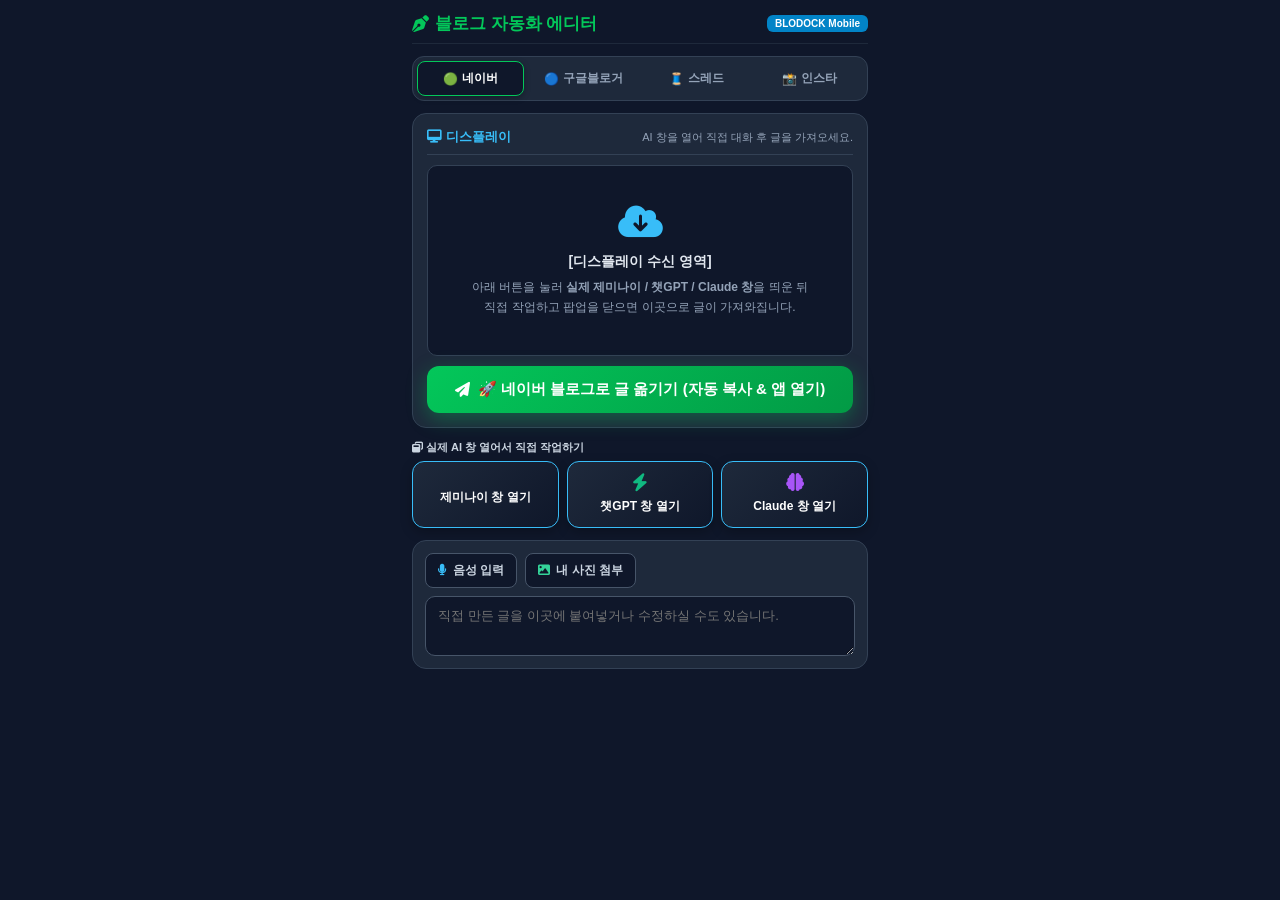
<file: mobile-app/index.html>
<!DOCTYPE html>
<html lang="ko">
<head>
  <meta charset="UTF-8">
  <meta name="viewport" content="width=device-width, initial-scale=1.0, maximum-scale=1.0, user-scalable=no">
  <title>블로그 자동화 에디터 - BLODOCK Mobile</title>
  <link rel="manifest" href="manifest.json">
  <link rel="stylesheet" href="https://cdnjs.cloudflare.com/ajax/libs/font-awesome/6.5.1/css/all.min.css">
  <link rel="stylesheet" href="styles.css">
</head>
<body>

  <!-- 앱 상단 헤더 -->
  <header class="mobile-header">
    <div class="brand-title">
      <i class="fa-solid fa-pen-nib"></i> 블로그 자동화 에디터
    </div>
    <span class="badge-mode">BLODOCK Mobile</span>
  </header>

  <!-- 1. 상단 타겟 플랫폼 탭 선택 (네이버 / 구글블로거 / 스레드 / 인스타) -->
  <nav class="platform-tabs">
    <button class="tab-btn active" data-platform="naver">
      <span class="tab-icon">🟢</span> 네이버
    </button>
    <button class="tab-btn" data-platform="blogger">
      <span class="tab-icon">🔵</span> 구글블로거
    </button>
    <button class="tab-btn" data-platform="threads">
      <span class="tab-icon">🧵</span> 스레드
    </button>
    <button class="tab-btn" data-platform="insta">
      <span class="tab-icon">📸</span> 인스타
    </button>
  </nav>

  <!-- 2. 중앙 디스플레이 영역 (AI 팝업에서 작업해 온 글 & 이미지 수신/표시) -->
  <section class="display-card">
    <div class="display-header">
      <span class="display-title"><i class="fa-solid fa-desktop"></i> 디스플레이</span>
      <span class="display-status" id="displayStatus">AI 창을 열어 직접 대화 후 글을 가져오세요.</span>
    </div>
    
    <!-- 사진 첨부 바 -->
    <div class="photo-preview-bar hidden" id="photoPreviewBar"></div>

    <div class="display-content" id="displayArea">
      <div class="display-placeholder" id="displayPlaceholder">
        <i class="fa-solid fa-cloud-arrow-down" style="font-size: 36px; color: #38bdf8; margin-bottom: 10px;"></i>
        <p style="font-size: 14px; font-weight: bold; color: #e2e8f0;">[디스플레이 수신 영역]</p>
        <p style="font-size: 12px; color: #94a3b8; margin-top: 6px;">
          아래 버튼을 눌러 <strong>실제 제미나이 / 챗GPT / Claude 창</strong>을 띄운 뒤<br>
          직접 작업하고 팝업을 닫으면 이곳으로 글이 가져와집니다.
        </p>
      </div>
    </div>

    <!-- 하단 원클릭 쏘기 버튼 -->
    <button type="button" class="btn-shoot-platform" id="btnShootPlatform">
      <i class="fa-solid fa-paper-plane"></i> <span id="txtShootLabel">🚀 네이버 블로그로 글 옮기기 (자동 복사 &amp; 앱 열기)</span>
    </button>
  </section>

  <!-- 3. 실제 AI 팝업창 호출 버튼 그룹 (제미나이 / 챗GPT / Claude) -->
  <section class="ai-selector-section">
    <span class="section-label-sm"><i class="fa-solid fa-window-restore"></i> 실제 AI 창 열어서 직접 작업하기</span>
    <div class="ai-btn-group">
      <button class="ai-btn-launch" data-ai="gemini" id="btnOpenGemini">
        <i class="fa-solid fa-sparkles" style="color: #38bdf8; font-size: 18px;"></i>
        <span>제미나이 창 열기</span>
      </button>
      <button class="ai-btn-launch" data-ai="chatgpt" id="btnOpenGpt">
        <i class="fa-solid fa-bolt" style="color: #10b981; font-size: 18px;"></i>
        <span>챗GPT 창 열기</span>
      </button>
      <button class="ai-btn-launch" data-ai="claude" id="btnOpenClaude">
        <i class="fa-solid fa-brain" style="color: #a855f7; font-size: 18px;"></i>
        <span>Claude 창 열기</span>
      </button>
    </div>
  </section>

  <!-- 4. 하단 서브 챗창 & 툴바 -->
  <section class="input-section">
    <div class="input-toolbar">
      <button type="button" class="btn-tool-icon" id="btnVoiceMic">
        <i class="fa-solid fa-microphone" id="micIcon" style="color: #38bdf8;"></i>
        <span id="txtMicLabel">음성 입력</span>
      </button>

      <button type="button" class="btn-tool-icon" id="btnPhotoPick">
        <i class="fa-solid fa-image" style="color: #34d399;"></i>
        <span>내 사진 첨부</span>
      </button>
      <input type="file" id="filePhotoInput" accept="image/*" multiple style="display: none;">
    </div>

    <textarea class="chat-input" id="inputTopicText" placeholder="직접 만든 글을 이곳에 붙여넣거나 수정하실 수도 있습니다."></textarea>
  </section>

  <!-- ========================================================================= -->
  <!-- 5. 실제 AI 대화 전용 스마트 팝업 오버레이 (화면에 띄워서 직접 작업하는 창) -->
  <!-- ========================================================================= -->
  <div class="ai-modal-overlay hidden" id="aiModalOverlay">
    <div class="ai-modal-container">
      <div class="ai-modal-header">
        <div class="ai-modal-title" id="aiModalTitle">
          <i class="fa-solid fa-robot"></i> 실제 AI 대화 창
        </div>
        <button class="btn-modal-close" id="btnCloseAiModal">
          <i class="fa-solid fa-xmark"></i> 작업 완료 &amp; 팝업 죽이기
        </button>
      </div>

      <div class="ai-modal-actions-bar">
        <span class="modal-guide-txt">💡 AI 창에서 텍스트를 복사한 후 아래 버튼을 누르시면 디스플레이로 들어옵니다!</span>
        <button class="btn-import-clip" id="btnImportClipboard">
          <i class="fa-solid fa-paste"></i> 📋 복사한 글 디스플레이로 가져오기
        </button>
      </div>

      <!-- 실제 AI 웹뷰 / iframe 및 바로가기 창 -->
      <div class="ai-iframe-wrapper">
        <iframe id="aiFrame" src="about:blank" frameborder="0"></iframe>
        
        <div class="ai-fallback-box hidden" id="aiFallbackBox">
          <p style="font-size: 14px; font-weight: bold; color: #f8fafc; margin-bottom: 8px;">
            📲 스마트폰 앱 정책으로 외부 웹창이 바로 안 뜰 경우
          </p>
          <p style="font-size: 12px; color: #cbd5e1; margin-bottom: 12px;">
            아래 공식 AI 버튼을 눌러 작업하신 후, 글을 복사하고 창을 닫아주세요!
          </p>
          <a href="https://gemini.google.com/" target="_blank" class="btn-direct-ai" id="linkDirectAi">
            🚀 공식 AI 페이지 새창 열기
          </a>
        </div>
      </div>
    </div>
  </div>

  <script src="app.js"></script>
</body>
</html>
</file>
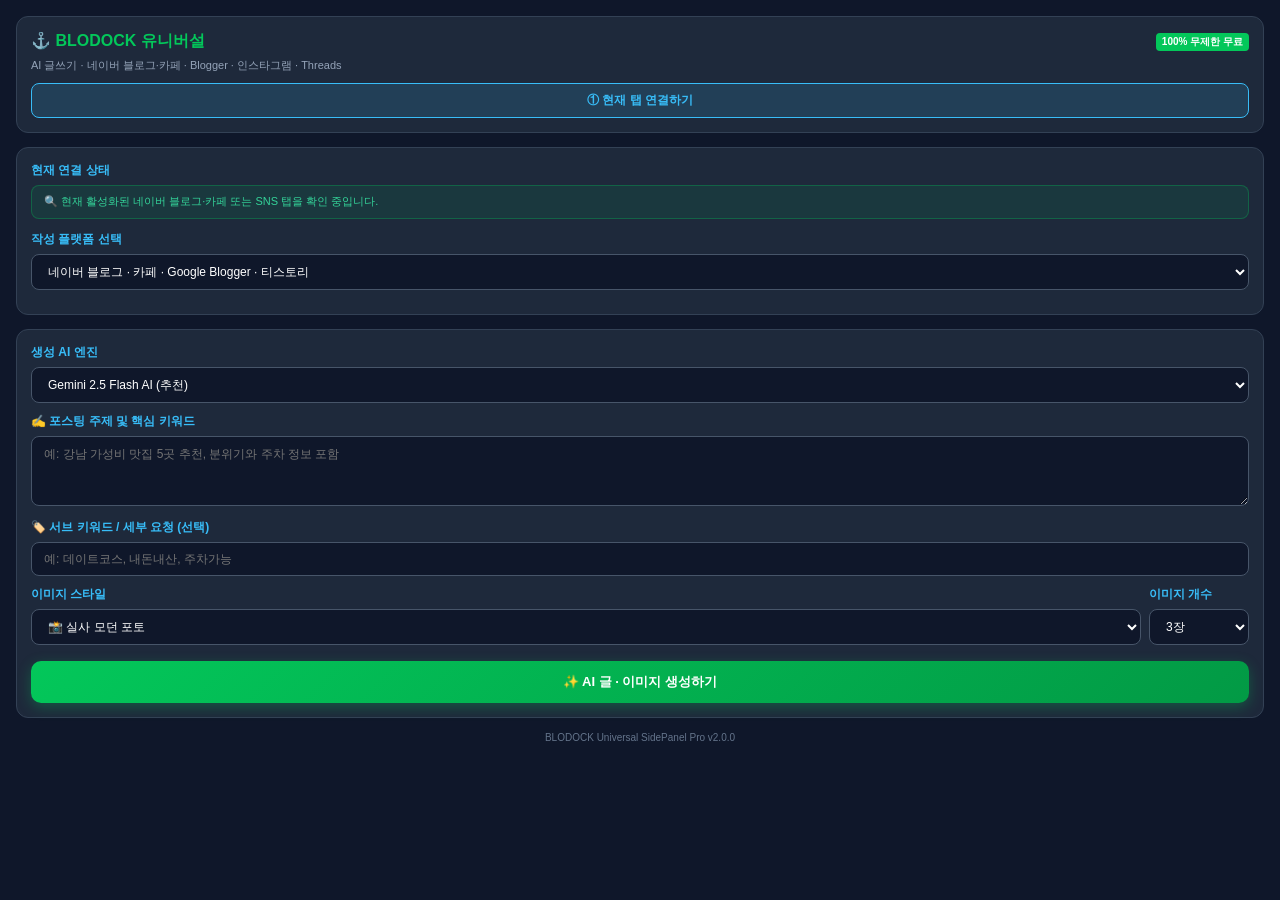
<file: extension/sidepanel.html>
<!doctype html>
<html lang="ko">
<head>
  <meta charset="utf-8">
  <meta name="viewport" content="width=device-width, initial-scale=1">
  <title>BLODOCK Smart Publisher</title>
  <link rel="stylesheet" href="sidepanel.css">
</head>
<body>
  <main class="app-shell">
    <header class="hero">
      <div class="hero-title-row">
        <h1>⚓ BLODOCK 유니버설</h1>
        <span class="badge-free">100% 무제한 무료</span>
      </div>
      <p class="meta">AI 글쓰기 · 네이버 블로그·카페 · Blogger · 인스타그램 · Threads</p>
      <div class="hero-actions">
        <button id="bindTabButton" class="btn-bind" type="button">① 현재 탭 연결하기</button>
      </div>
    </header>

    <!-- 연결 상태 패널 -->
    <section class="card">
      <span class="field-label">현재 연결 상태</span>
      <div id="contextStatus" class="status-badge">
        🔍 현재 활성화된 네이버 블로그·카페 또는 SNS 탭을 확인 중입니다.
      </div>
      
      <span class="field-label">작성 플랫폼 선택</span>
      <select id="postingModeInput" class="select-box">
        <option value="blog">네이버 블로그 · 카페 · Google Blogger · 티스토리</option>
        <option value="threads">Threads (글 1~10개 연동 · 카드뉴스)</option>
        <option value="instagram">Instagram (캡션 · 카드뉴스 프롬프트)</option>
      </select>
    </section>

    <!-- 포스팅 설정 & 주제 입력 카드 -->
    <section class="card">
      <span class="field-label">생성 AI 엔진</span>
      <select id="selectAiEngine" class="select-box">
        <option value="gemini">Gemini 2.5 Flash AI (추천)</option>
        <option value="builtin">BLODOCK 내장 SEO 스마트 엔진</option>
      </select>

      <span class="field-label">✍️ 포스팅 주제 및 핵심 키워드</span>
      <textarea id="inputTopic" placeholder="예: 강남 가성비 맛집 5곳 추천, 분위기와 주차 정보 포함"></textarea>

      <span class="field-label">🏷️ 서브 키워드 / 세부 요청 (선택)</span>
      <input type="text" id="inputKeywords" class="input-text" placeholder="예: 데이트코스, 내돈내산, 주차가능">

      <div style="display: flex; gap: 8px;">
        <div style="flex: 1;">
          <span class="field-label">이미지 스타일</span>
          <select id="selectImageStyle" class="select-box">
            <option value="photo">📸 실사 모던 포토</option>
            <option value="3d">🎨 3D 입체 일러스트</option>
            <option value="infographic">📊 정보성 인포그래픽</option>
          </select>
        </div>
        <div style="width: 100px;">
          <span class="field-label">이미지 개수</span>
          <select id="selectImageCount" class="select-box">
            <option value="2">2장</option>
            <option value="3" selected>3장</option>
            <option value="4">4장</option>
            <option value="0">글만</option>
          </select>
        </div>
      </div>

      <button id="btnGenerateAll" class="btn-primary" type="button" style="margin-top: 6px;">
        ✨ AI 글 · 이미지 생성하기
      </button>
    </section>

    <!-- 생성 결과 미리보기 & 자동채우기 -->
    <section id="previewCard" class="card hidden">
      <span class="field-label" style="color: #34d399;">✨ AI 생성 완료 미리보기</span>
      
      <div id="previewTitle" style="font-size: 13px; font-weight: bold; color: #38bdf8; margin-bottom: 6px;"></div>
      <div id="previewContainer" class="preview-container"></div>

      <button id="btnInjectActiveTab" class="btn-primary" type="button" style="margin-top: 10px;">
        🚀 연결된 탭에 0.1초 자동 채우기
      </button>
    </section>

    <div class="footer">
      BLODOCK Universal SidePanel Pro v2.0.0
    </div>
  </main>

  <script src="sidepanel.js"></script>
</body>
</html>
</file>
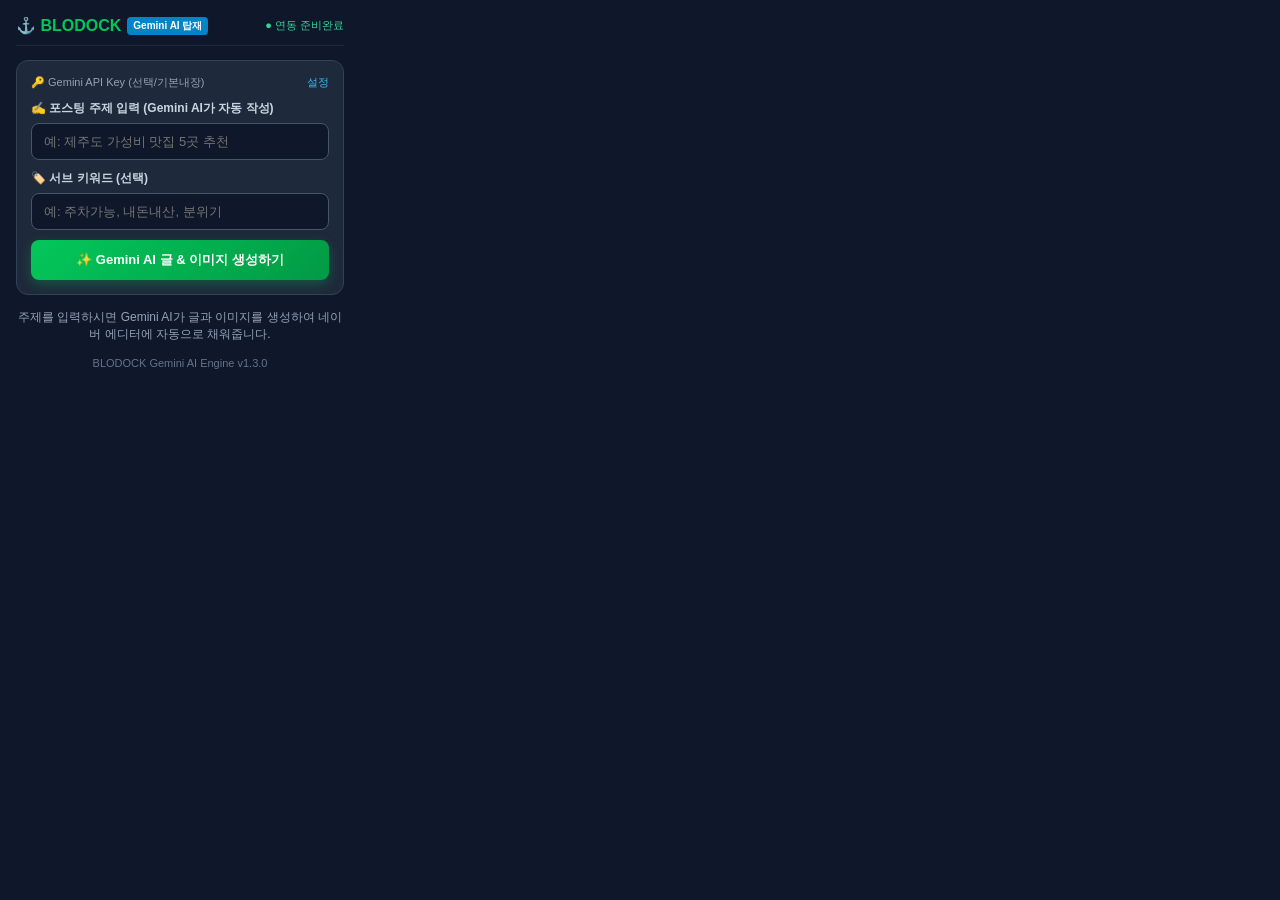
<file: extension/popup/popup.html>
<!DOCTYPE html>
<html lang="ko">
<head>
  <meta charset="UTF-8">
  <title>BLODOCK Gemini AI 블로그 자동화</title>
  <style>
    * { box-sizing: border-box; margin: 0; padding: 0; font-family: -apple-system, BlinkMacSystemFont, "Pretendard", sans-serif; }
    body { width: 360px; min-height: 520px; padding: 16px; background: #0f172a; color: #f8fafc; }
    
    .header { display: flex; align-items: center; justify-content: space-between; margin-bottom: 14px; padding-bottom: 10px; border-bottom: 1px solid #1e293b; }
    .brand { font-size: 16px; font-weight: 800; color: #03c75a; display: flex; align-items: center; gap: 6px; }
    .badge { font-size: 10px; background: #0284c7; color: #fff; padding: 2px 6px; border-radius: 4px; font-weight: bold; }
    
    .card { background: #1e293b; border-radius: 12px; padding: 14px; margin-bottom: 14px; border: 1px solid #334155; }
    .label { font-size: 12px; font-weight: 700; color: #cbd5e1; margin-bottom: 6px; display: block; }
    .input-text { width: 100%; padding: 10px 12px; border-radius: 8px; border: 1px solid #475569; background: #0f172a; color: #fff; font-size: 13px; margin-bottom: 10px; outline: none; }
    .input-text:focus { border-color: #03c75a; }

    .btn { width: 100%; padding: 11px; border-radius: 8px; border: none; font-weight: 800; font-size: 13px; cursor: pointer; display: flex; align-items: center; justify-content: center; gap: 6px; transition: all 0.2s; }
    .btn-primary { background: linear-gradient(135deg, #03c75a 0%, #029a45 100%); color: #fff; box-shadow: 0 4px 12px rgba(3, 199, 90, 0.3); }
    .btn-secondary { background: #334155; color: #cbd5e1; font-size: 12px; padding: 8px; }
    .btn:hover { opacity: 0.95; transform: translateY(-1px); }
    
    .preview-box { display: none; background: #0f172a; border-radius: 8px; padding: 12px; margin-top: 10px; border: 1px solid #334155; max-height: 220px; overflow-y: auto; font-size: 12px; line-height: 1.6; }
    .preview-title { font-size: 14px; font-weight: bold; color: #38bdf8; margin-bottom: 8px; border-bottom: 1px solid #1e293b; padding-bottom: 4px; }

    .status-msg { font-size: 12px; color: #94a3b8; margin-top: 8px; text-align: center; line-height: 1.4; }
    .footer { margin-top: 14px; text-align: center; font-size: 11px; color: #64748b; }
    .hide { display: none !important; }
    
    .api-key-wrap { font-size: 11px; color: #94a3b8; margin-bottom: 10px; }
  </style>
</head>
<body>
  <div class="header">
    <div class="brand">⚓ BLODOCK <span class="badge">Gemini AI 탑재</span></div>
    <span style="font-size: 11px; color: #34d399;">● 연동 준비완료</span>
  </div>

  <!-- STEP 1: Gemini AI 주제 입력 & 생성 -->
  <div id="stepGenerateCard" class="card">
    <div class="api-key-wrap">
      <label style="display: flex; justify-content: space-between; align-items: center; margin-bottom: 4px; color: #94a3b8;">
        <span>🔑 Gemini API Key (선택/기본내장)</span>
        <a href="#" id="toggleApiKey" style="color: #38bdf8; text-decoration: none;">설정</a>
      </label>
      <input type="password" class="input-text hide" id="inputApiKey" placeholder="Gemini API Key 입력 (미입력 시 기본 엔진 동작)">
    </div>

    <label class="label">✍️ 포스팅 주제 입력 (Gemini AI가 자동 작성)</label>
    <input type="text" class="input-text" id="inputTopic" placeholder="예: 제주도 가성비 맛집 5곳 추천">
    
    <label class="label">🏷️ 서브 키워드 (선택)</label>
    <input type="text" class="input-text" id="inputKeywords" placeholder="예: 주차가능, 내돈내산, 분위기">

    <button class="btn btn-primary" id="btnGenerate">
      ✨ Gemini AI 글 &amp; 이미지 생성하기
    </button>
  </div>

  <!-- STEP 2: 미리보기 & 네이버 에디터 자동채우기 -->
  <div id="stepPreviewCard" class="card hide">
    <div style="font-size: 12px; font-weight: bold; color: #34d399; margin-bottom: 8px;">
      ✨ Gemini AI 작성 완료! 미리보기 확인
    </div>
    
    <div class="preview-box" id="previewBox" style="display: block;">
      <div class="preview-title" id="previewTitle">제목 미리보기</div>
      <div id="previewBody">본문 내용 생성 중...</div>
    </div>

    <div style="margin-top: 12px; display: flex; flex-direction: column; gap: 8px;">
      <button class="btn btn-primary" id="btnInjectToNaver">
        🟢 네이버 에디터로 자동채우기 (제목+본문+이미지+태그)
      </button>
      <button class="btn btn-secondary" id="btnRegenerate">
        🔄 주제 다시 입력 / 재생성
      </button>
    </div>
  </div>

  <div class="status-msg" id="txtStatus">
    주제를 입력하시면 Gemini AI가 글과 이미지를 생성하여 네이버 에디터에 자동으로 채워줍니다.
  </div>

  <div class="footer">
    BLODOCK Gemini AI Engine v1.3.0
  </div>

  <script src="popup.js"></script>
</body>
</html>
</file>
<file: mobile-app/styles.css>
* {
  box-sizing: border-box;
  margin: 0;
  padding: 0;
  font-family: -apple-system, BlinkMacSystemFont, "Pretendard", sans-serif;
  -webkit-tap-highlight-color: transparent;
}

body {
  background: #0f172a;
  color: #f8fafc;
  min-height: 100vh;
  padding: 12px;
  max-width: 480px;
  margin: 0 auto;
  display: flex;
  flex-direction: column;
  gap: 12px;
}

.mobile-header {
  display: flex;
  align-items: center;
  justify-content: space-between;
  padding-bottom: 8px;
  border-bottom: 1px solid #1e293b;
}

.brand-title {
  font-size: 17px;
  font-weight: 800;
  color: #03c75a;
  display: flex;
  align-items: center;
  gap: 6px;
}

.badge-mode {
  font-size: 10px;
  background: #0284c7;
  color: #ffffff;
  padding: 3px 8px;
  border-radius: 6px;
  font-weight: 700;
}

/* 1. 상단 플랫폼 탭 */
.platform-tabs {
  display: grid;
  grid-template-columns: repeat(4, 1fr);
  gap: 6px;
  background: #1e293b;
  padding: 4px;
  border-radius: 12px;
  border: 1px solid #334155;
}

.tab-btn {
  background: transparent;
  border: none;
  color: #94a3b8;
  padding: 8px 4px;
  font-size: 12px;
  font-weight: 700;
  border-radius: 8px;
  cursor: pointer;
  display: flex;
  align-items: center;
  justify-content: center;
  gap: 4px;
  transition: all 0.2s;
}

.tab-btn.active {
  background: #0f172a;
  color: #ffffff;
  box-shadow: 0 2px 6px rgba(0,0,0,0.3);
  border: 1px solid #03c75a;
}

/* 2. 중앙 디스플레이 카드리스트 */
.display-card {
  background: #1e293b;
  border-radius: 14px;
  padding: 14px;
  border: 1px solid #334155;
  display: flex;
  flex-direction: column;
  gap: 10px;
}

.display-header {
  display: flex;
  align-items: center;
  justify-content: space-between;
  border-bottom: 1px solid #334155;
  padding-bottom: 8px;
}

.display-title {
  font-size: 13px;
  font-weight: 800;
  color: #38bdf8;
}

.display-status {
  font-size: 11px;
  color: #94a3b8;
}

.display-content {
  background: #0f172a;
  border-radius: 10px;
  padding: 14px;
  border: 1px solid #334155;
  min-height: 160px;
  max-height: 280px;
  overflow-y: auto;
  font-size: 13px;
  line-height: 1.6;
}

.display-placeholder {
  display: flex;
  flex-direction: column;
  align-items: center;
  justify-content: center;
  text-align: center;
  padding: 24px 10px;
}

.btn-shoot-platform {
  width: 100%;
  padding: 14px;
  border-radius: 12px;
  border: none;
  background: linear-gradient(135deg, #03c75a 0%, #029a45 100%);
  color: #ffffff;
  font-size: 15px;
  font-weight: 800;
  cursor: pointer;
  box-shadow: 0 6px 20px rgba(3, 199, 90, 0.35);
  display: flex;
  align-items: center;
  justify-content: center;
  gap: 8px;
}

/* 3. 실제 AI 팝업 열기 버튼 그룹 */
.ai-selector-section {
  display: flex;
  flex-direction: column;
  gap: 6px;
}

.section-label-sm {
  font-size: 11px;
  font-weight: 700;
  color: #cbd5e1;
}

.ai-btn-group {
  display: grid;
  grid-template-columns: repeat(3, 1fr);
  gap: 8px;
}

.ai-btn-launch {
  background: linear-gradient(135deg, #1e293b 0%, #0f172a 100%);
  border: 1.5px solid #38bdf8;
  border-radius: 12px;
  padding: 12px 6px;
  color: #ffffff;
  font-size: 12px;
  font-weight: 800;
  cursor: pointer;
  display: flex;
  flex-direction: column;
  align-items: center;
  justify-content: center;
  gap: 6px;
  box-shadow: 0 4px 12px rgba(0,0,0,0.25);
  transition: all 0.2s;
}

.ai-btn-launch:active {
  transform: scale(0.96);
}

/* 4. 챗창 & 입력 섹션 */
.input-section {
  background: #1e293b;
  border-radius: 14px;
  padding: 12px;
  border: 1px solid #334155;
  display: flex;
  flex-direction: column;
  gap: 8px;
}

.input-toolbar {
  display: flex;
  gap: 8px;
}

.btn-tool-icon {
  background: #0f172a;
  border: 1px solid #475569;
  border-radius: 8px;
  padding: 8px 12px;
  color: #cbd5e1;
  font-size: 12px;
  font-weight: 700;
  cursor: pointer;
  display: flex;
  align-items: center;
  gap: 6px;
}

.btn-tool-icon.active {
  border-color: #03c75a;
  color: #34d399;
  background: rgba(3, 199, 90, 0.1);
}

.chat-input {
  width: 100%;
  min-height: 60px;
  padding: 10px 12px;
  border-radius: 10px;
  border: 1px solid #475569;
  background: #0f172a;
  color: #ffffff;
  font-size: 13px;
  outline: none;
  resize: vertical;
}

/* ========================================================================= */
/* 5. 실제 AI 스마트 팝업 모달 오버레이 스타일 */
/* ========================================================================= */
.ai-modal-overlay {
  position: fixed;
  top: 0;
  left: 0;
  right: 0;
  bottom: 0;
  background: rgba(0, 0, 0, 0.85);
  backdrop-filter: blur(8px);
  z-index: 10000;
  display: flex;
  align-items: center;
  justify-content: center;
  padding: 10px;
}

.ai-modal-container {
  width: 100%;
  max-width: 460px;
  height: 92vh;
  background: #0f172a;
  border-radius: 16px;
  border: 2px solid #38bdf8;
  display: flex;
  flex-direction: column;
  overflow: hidden;
  box-shadow: 0 10px 30px rgba(0, 0, 0, 0.6);
}

.ai-modal-header {
  background: #1e293b;
  padding: 12px 14px;
  display: flex;
  align-items: center;
  justify-content: space-between;
  border-bottom: 1px solid #334155;
}

.ai-modal-title {
  font-size: 14px;
  font-weight: 800;
  color: #38bdf8;
  display: flex;
  align-items: center;
  gap: 8px;
}

.btn-modal-close {
  background: #ef4444;
  color: #ffffff;
  border: none;
  padding: 6px 12px;
  border-radius: 8px;
  font-size: 12px;
  font-weight: 800;
  cursor: pointer;
  display: flex;
  align-items: center;
  gap: 4px;
}

.ai-modal-actions-bar {
  background: #0f172a;
  padding: 10px 12px;
  border-bottom: 1px solid #1e293b;
  display: flex;
  flex-direction: column;
  gap: 8px;
}

.modal-guide-txt {
  font-size: 11px;
  color: #94a3b8;
}

.btn-import-clip {
  width: 100%;
  padding: 10px;
  border-radius: 8px;
  border: none;
  background: linear-gradient(135deg, #0284c7 0%, #0369a1 100%);
  color: #ffffff;
  font-size: 13px;
  font-weight: bold;
  cursor: pointer;
  display: flex;
  align-items: center;
  justify-content: center;
  gap: 6px;
}

.ai-iframe-wrapper {
  flex: 1;
  position: relative;
  background: #ffffff;
}

.ai-iframe-wrapper iframe {
  width: 100%;
  height: 100%;
  border: none;
}

.ai-fallback-box {
  position: absolute;
  top: 0;
  left: 0;
  right: 0;
  bottom: 0;
  background: #0f172a;
  display: flex;
  flex-direction: column;
  align-items: center;
  justify-content: center;
  padding: 20px;
  text-align: center;
}

.btn-direct-ai {
  display: inline-flex;
  align-items: center;
  gap: 8px;
  background: #03c75a;
  color: #ffffff;
  padding: 12px 20px;
  border-radius: 10px;
  text-decoration: none;
  font-weight: bold;
  font-size: 14px;
  box-shadow: 0 4px 12px rgba(3, 199, 90, 0.3);
}

/* 사진 프리뷰 바 */
.photo-preview-bar {
  display: flex;
  gap: 8px;
  overflow-x: auto;
  padding-bottom: 4px;
}

.photo-thumb {
  width: 54px;
  height: 54px;
  border-radius: 8px;
  object-fit: cover;
  border: 1px solid #38bdf8;
}

.hidden {
  display: none !important;
}

.toast-popup {
  position: fixed;
  bottom: 20px;
  left: 50%;
  transform: translateX(-50%);
  background: #03c75a;
  color: #fff;
  padding: 10px 18px;
  border-radius: 20px;
  font-size: 12px;
  font-weight: bold;
  box-shadow: 0 8px 24px rgba(0,0,0,0.4);
  z-index: 99999;
}

.mic-icon-pulse {
  font-size: 14px;
  color: #ef4444;
  animation: pulse 1.2s infinite ease-in-out;
}

@keyframes pulse {
  0% { transform: scale(1); opacity: 1; }
  50% { transform: scale(1.2); opacity: 0.7; }
  100% { transform: scale(1); opacity: 1; }
}
</file>
<file: extension/sidepanel.css>
* {
  box-sizing: border-box;
  margin: 0;
  padding: 0;
  font-family: -apple-system, BlinkMacSystemFont, "Pretendard", sans-serif;
}

body {
  width: 100%;
  min-height: 100vh;
  background: #0f172a;
  color: #f8fafc;
  padding: 16px;
  font-size: 13px;
}

.hero {
  background: #1e293b;
  border-radius: 12px;
  padding: 14px;
  margin-bottom: 14px;
  border: 1px solid #334155;
}

.hero-title-row {
  display: flex;
  align-items: center;
  justify-content: space-between;
  margin-bottom: 6px;
}

.hero-title-row h1 {
  font-size: 16px;
  font-weight: 800;
  color: #03c75a;
}

.badge-free {
  font-size: 10px;
  background: #03c75a;
  color: #ffffff;
  padding: 2px 6px;
  border-radius: 4px;
  font-weight: 700;
}

.meta {
  font-size: 11px;
  color: #94a3b8;
  line-height: 1.4;
}

.hero-actions {
  display: flex;
  gap: 6px;
  margin-top: 10px;
}

.btn-bind {
  flex: 1;
  padding: 8px;
  background: rgba(56, 189, 248, 0.15);
  color: #38bdf8;
  border: 1px solid #38bdf8;
  border-radius: 8px;
  font-weight: 700;
  font-size: 12px;
  cursor: pointer;
  transition: all 0.2s;
}

.btn-bind:hover {
  background: rgba(56, 189, 248, 0.25);
}

.card {
  background: #1e293b;
  border-radius: 12px;
  padding: 14px;
  margin-bottom: 14px;
  border: 1px solid #334155;
}

.field-label {
  font-size: 12px;
  font-weight: 700;
  color: #38bdf8;
  margin-bottom: 6px;
  display: block;
}

.input-text, .select-box, textarea {
  width: 100%;
  padding: 9px 12px;
  border-radius: 8px;
  border: 1px solid #475569;
  background: #0f172a;
  color: #ffffff;
  font-size: 12px;
  margin-bottom: 10px;
  outline: none;
}

textarea {
  min-height: 70px;
  resize: vertical;
}

.input-text:focus, .select-box:focus, textarea:focus {
  border-color: #03c75a;
}

.btn-primary {
  width: 100%;
  padding: 12px;
  border-radius: 10px;
  border: none;
  background: linear-gradient(135deg, #03c75a 0%, #029a45 100%);
  color: #ffffff;
  font-weight: 800;
  font-size: 13px;
  cursor: pointer;
  box-shadow: 0 4px 14px rgba(3, 199, 90, 0.3);
  display: flex;
  align-items: center;
  justify-content: center;
  gap: 6px;
  transition: all 0.2s;
}

.btn-primary:hover {
  opacity: 0.95;
  transform: translateY(-1px);
}

.status-badge {
  padding: 8px 12px;
  border-radius: 8px;
  font-size: 11px;
  line-height: 1.4;
  background: rgba(3, 199, 90, 0.1);
  color: #34d399;
  border: 1px solid rgba(3, 199, 90, 0.3);
  margin-bottom: 12px;
}

.hidden {
  display: none !important;
}

.preview-container {
  background: #0f172a;
  border-radius: 8px;
  padding: 12px;
  border: 1px solid #334155;
  max-height: 200px;
  overflow-y: auto;
  font-size: 11px;
  line-height: 1.5;
  margin-bottom: 10px;
}

.footer {
  text-align: center;
  font-size: 10px;
  color: #64748b;
  margin-top: 10px;
}
</file>
